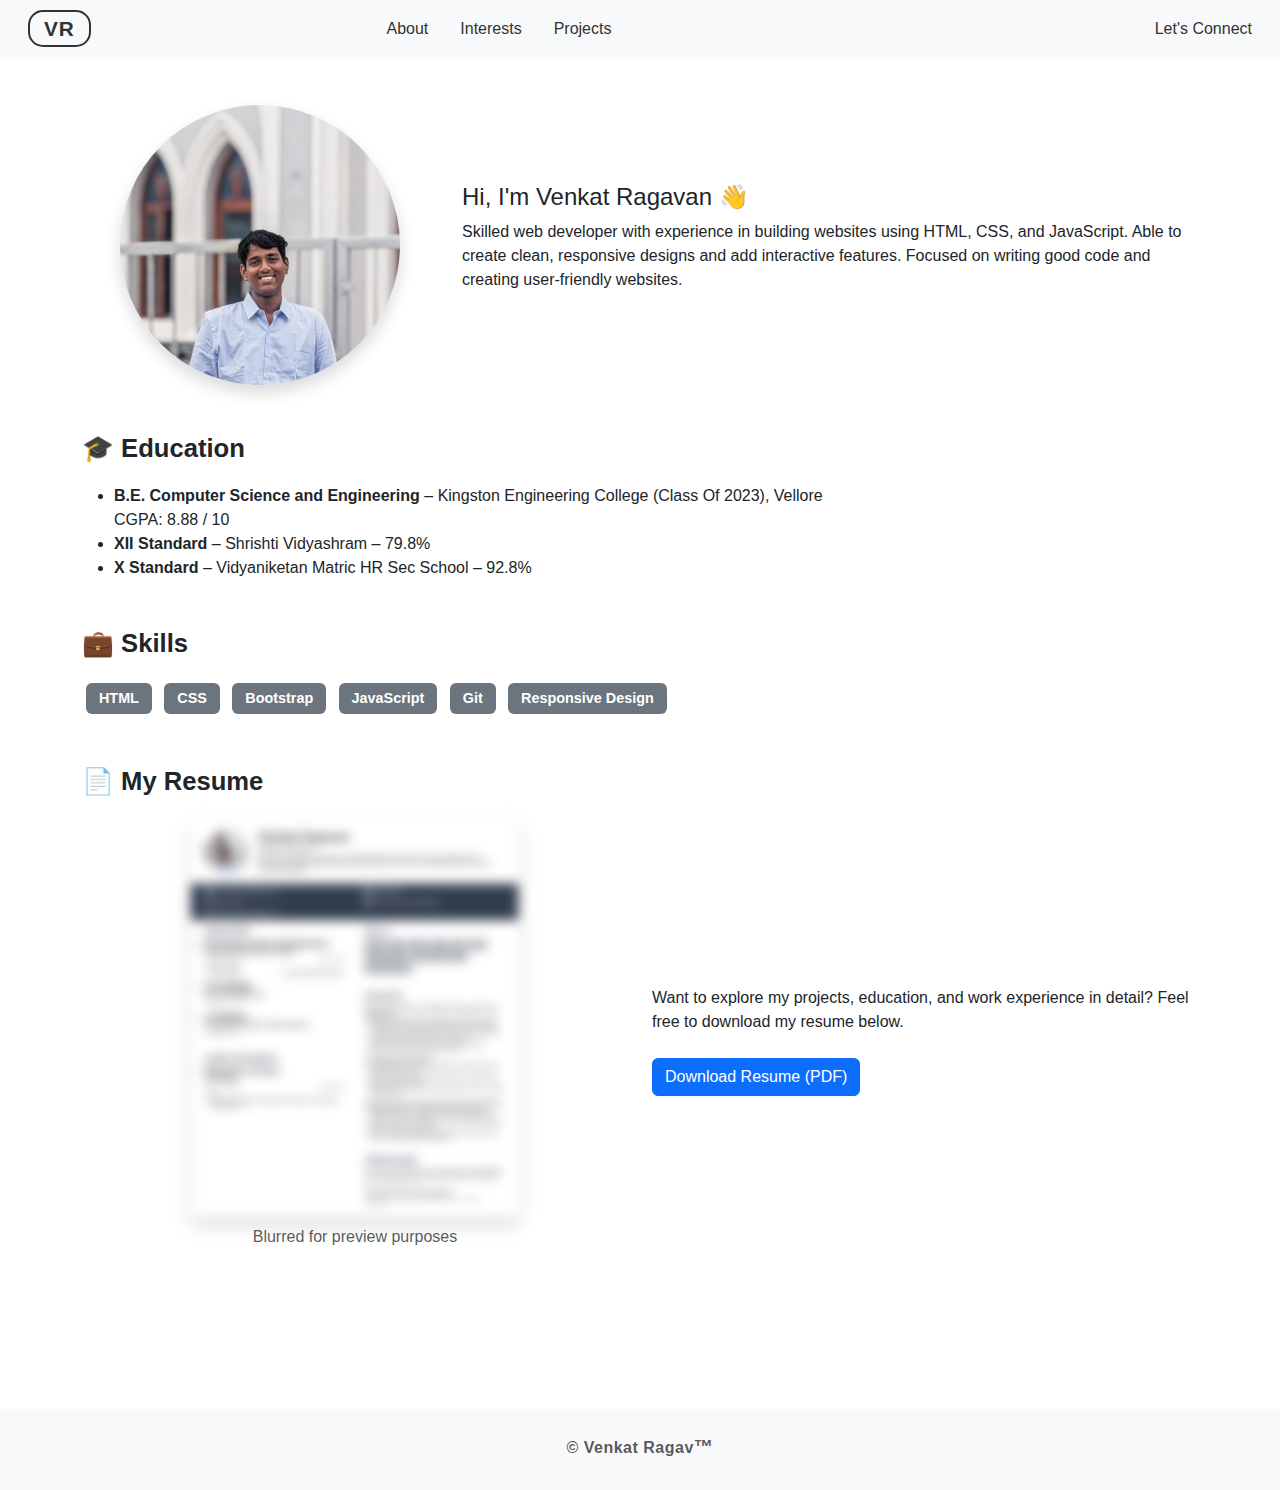
<file: index.html>
<!DOCTYPE html>
<html lang="en">
  <head>
    <meta charset="UTF-8" />
    <meta name="viewport" content="width=device-width, initial-scale=1.0" />
    <title>Venkat Ragav</title>
    <link
      href="https://cdn.jsdelivr.net/npm/bootstrap@5.3.0-alpha2/dist/css/bootstrap.min.css"
      rel="stylesheet"
    />
    <style>
      body {
        font-family: "Segoe UI", sans-serif;
        background-color: #ffffff;
      }

      .navbar-brand-outline {
        border: 2px solid #333;
        color: #333;
        padding: 5px 14px;
        border-radius: 15px;
        font-weight: bold;
        font-size: 1.3rem;
        letter-spacing: 1px;
        transition: all 0.3s ease;
      }

      .navbar-brand-outline:hover {
        border-color: #0d6efd;
        color: #0d6efd;
      }

      .nav-link {
        font-weight: 500;
        color: #333 !important;
        position: relative;
      }

      .nav-link:hover {
        color: #0d6efd !important;
      }

      .nav-link::after {
        content: "";
        position: absolute;
        width: 0%;
        height: 2px;
        background-color: #0d6efd;
        left: 0;
        bottom: -4px;
        transition: 0.3s ease;
      }

      .nav-link:hover::after {
        width: 100%;
      }

      .section-title {
        font-size: 1.6rem;
        font-weight: 600;
        margin-bottom: 20px;
      }

      .badge {
        font-size: 0.9rem;
        padding: 0.6em 0.9em;
      }

      @media (max-width: 768px) {
        .section-title {
          font-size: 1.4rem;
        }
      }
    </style>
  </head>

  <body>
    <!-- Navbar -->
    <nav class="navbar navbar-expand-lg navbar-light bg-light px-3 sticky-top">
  <div class="container-fluid">
    <a class="navbar-brand" href="index.html">
      <span class="navbar-brand-outline">VR</span>
    </a>
    <button
      class="navbar-toggler"
      type="button"
      data-bs-toggle="collapse"
      data-bs-target="#navbarNav"
    >
      <span class="navbar-toggler-icon"></span>
    </button>
    <div class="collapse navbar-collapse justify-content-center" id="navbarNav">
      <ul class="navbar-nav mx-auto">
        <li class="nav-item mx-2">
          <a class="nav-link" href="./About Me/About.html">About</a>
        </li>
        <li class="nav-item mx-2">
          <a
            class="nav-link"
            href="#"
            onclick="alert('Interests section is under construction!')"
            >Interests</a
          >
        </li>
        <li class="nav-item mx-2">
          <a class="nav-link" href="./Projects.html">Projects</a>
        </li>
        <li class="nav-item mx-2 d-lg-none">
          <!-- Visible only on small screens -->
          <a class="nav-link" href="./contact.html">Let's Connect</a>
        </li>
      </ul>
      <div class="d-none d-lg-block ms-auto">
        <!-- Visible only on large screens -->
        <a class="nav-link" href="./contact.html">Let's Connect</a>
      </div>
    </div>
  </div>
</nav>


    <!-- Main Content -->
    <div class="container py-5">
      <!-- Section: Bio -->
      <div class="row align-items-center mb-5">
        <div class="col-md-4 text-center mb-4 mb-md-0">
          <img
            src="./Assets/profile.jpeg"
            class="img-fluid rounded-circle shadow"
            alt="Venkat Ragavan"
            style="max-height: 280px; object-fit: cover"
          />
        </div>
        <div class="col-md-8">
          <h4>Hi, I'm Venkat Ragavan 👋</h4>
          <p>
            Skilled web developer with experience in building websites using
            HTML, CSS, and JavaScript. Able to create clean, responsive designs
            and add interactive features. Focused on writing good code and
            creating user-friendly websites.
          </p>
        </div>
      </div>

      <!-- Section: Education -->
      <div class="mb-5">
        <h3 class="section-title">🎓 Education</h3>
        <ul>
          <li>
            <strong>B.E. Computer Science and Engineering</strong> – Kingston
            Engineering College (Class Of 2023), Vellore<br />
            CGPA: 8.88 / 10
          </li>
          <li><strong>XII Standard</strong> – Shrishti Vidyashram – 79.8%</li>
          <li>
            <strong>X Standard</strong> – Vidyaniketan Matric HR Sec School –
            92.8%
          </li>
        </ul>
      </div>

      <!-- Section: Skills -->
      <div class="mb-5">
        <h3 class="section-title">💼 Skills</h3>
        <ul class="list-inline">
          <li class="list-inline-item badge bg-secondary m-1">HTML</li>
          <li class="list-inline-item badge bg-secondary m-1">CSS</li>
          <li class="list-inline-item badge bg-secondary m-1">Bootstrap</li>
          <li class="list-inline-item badge bg-secondary m-1">JavaScript</li>
          <li class="list-inline-item badge bg-secondary m-1">Git</li>
          <li class="list-inline-item badge bg-secondary m-1">
            Responsive Design
          </li>
        </ul>
      </div>

      <!-- Section: My Resume -->
      <div class="mb-5">
        <h3 class="section-title">📄 My Resume</h3>
        <div class="row align-items-center">
          <div class="col-md-6 text-center mb-3 mb-md-0">
            <img
              src="./Assets/Resume-preview.png"
              class="img-fluid rounded shadow"
              alt="Resume Preview"
              style="filter: blur(6px); max-height: 400px"
            />
            <p class="text-muted mt-2">Blurred for preview purposes</p>
          </div>
          <div class="col-md-6">
            <p>
              Want to explore my projects, education, and work experience in
              detail? Feel free to download my resume below.
            </p>
            <a
              href="./Assets/Resume.pdf"
              target="_blank"
              class="btn btn-primary mt-2"
              download
              >Download Resume (PDF)</a
            >
          </div>
        </div>
      </div>
    </div>

    <!-- Footer -->
    <footer class="text-center py-4 mt-5 bg-light">
      <div class="container">
        <p class="mb-1 fw-semibold text-muted" style="letter-spacing: 0.5px">
          © Venkat Ragav<span style="font-size: 1.2rem">™</span>
        </p>
      </div>
    </footer>

    <!-- Bootstrap JS -->
    <script
      src="https://cdn.jsdelivr.net/npm/bootstrap@5.3.0-alpha2/dist/js/bootstrap.bundle.min.js"
    ></script>
  </body>
</html>
</file>
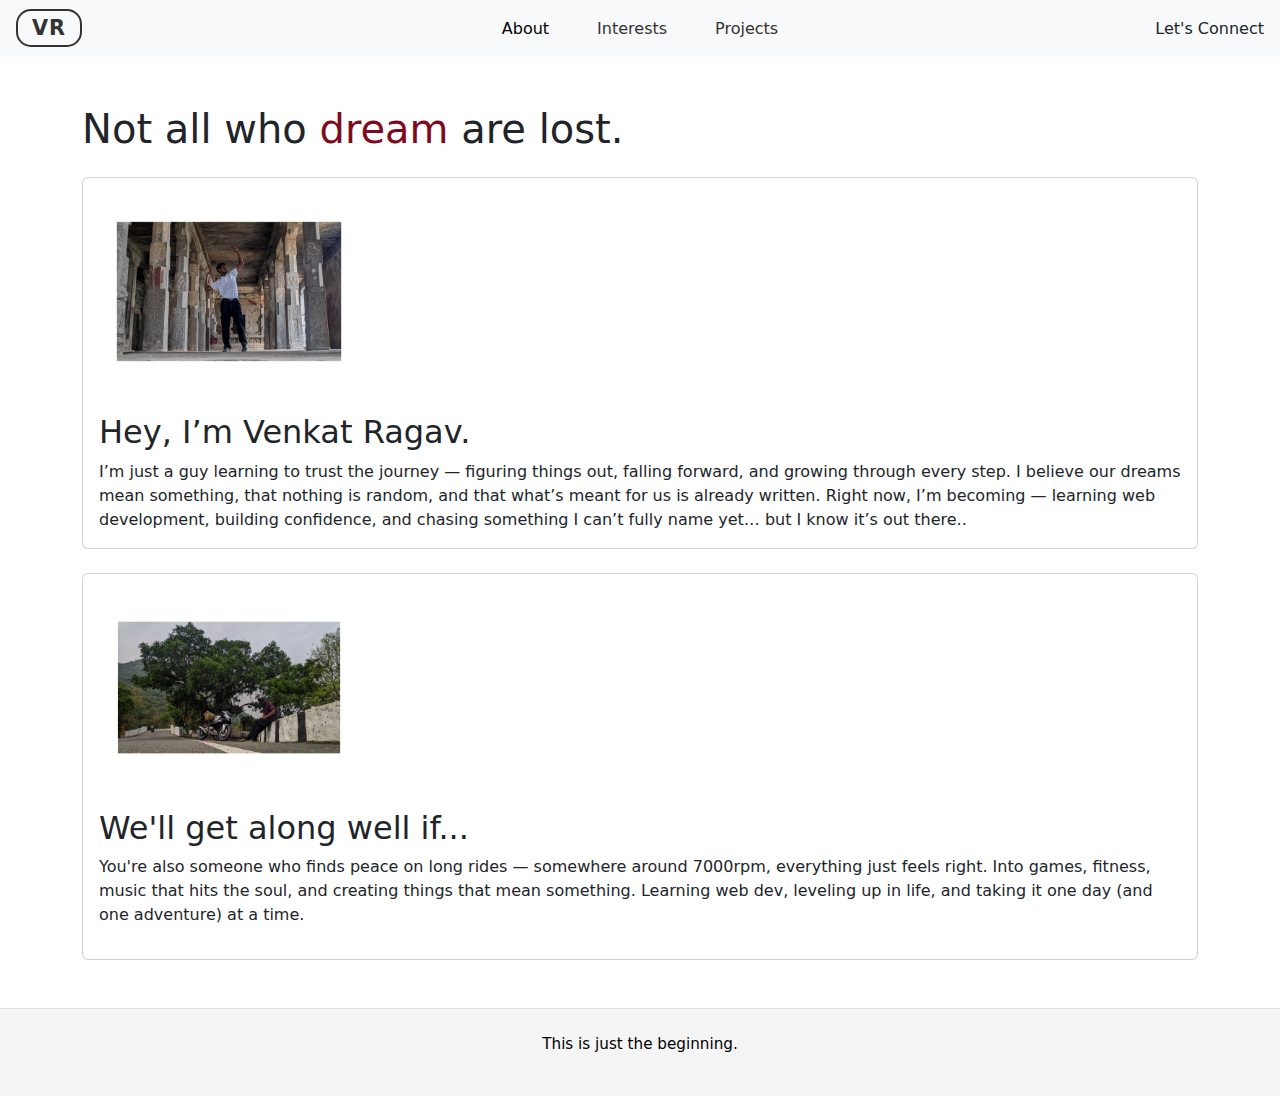
<file: About Me/About.html>
<!DOCTYPE html>
<html lang="en">
  <head>
    <meta charset="UTF-8" />
    <meta name="viewport" content="width=device-width, initial-scale=1.0" />
    <title>About - Venkat Ragav</title>
    <link rel="stylesheet" href="./style.css" />
    <link
      href="https://cdn.jsdelivr.net/npm/bootstrap@5.3.0-alpha2/dist/css/bootstrap.min.css"
      rel="stylesheet"
    />
    <link rel="preconnect" href="https://fonts.googleapis.com" />
    <link rel="preconnect" href="https://fonts.gstatic.com" crossorigin />
    <link
      href="https://fonts.googleapis.com/css2?family=Poppins:wght@400;700&display=swap"
      rel="stylesheet"
    />
  </head>

  <body>
    <!-- Navbar -->
    <nav class="navbar navbar-expand-lg navbar-light bg-light px-3 position-relative">
      <a class="navbar-brand" href="../index.html">
        <span class="navbar-brand-outline">VR</span>
      </a>
      <div class="nav-center d-none d-lg-block">
        <ul class="navbar-nav flex-row">
          <li class="nav-item mx-3">
            <a class="nav-link active" href="./About.html">About</a>
          </li>
          <li class="nav-item mx-3">
            <a class="nav-link" href="#" onclick="alert('Interests section is under construction!')">Interests</a>
          </li>
          <li class="nav-item mx-3">
            <a class="nav-link" href="../Projects.html">Projects</a>
          </li>
        </ul>
      </div>
      <div class="ms-auto nav-right">
        <a class="nav-link" href="../contact.html">Let's Connect</a>
      </div>
    </nav>

    <!-- Main content -->
    <div class="main container mt-5">
      <h1>Not all who <span>dream</span> are lost.</h1>

      <div class="left card p-3 mt-4">
        <img class="title-image1" src="../About Me/assets/images/myself.jpeg" alt="My Intro" />
        <h2 class="card-title mt-2">Hey, I’m Venkat Ragav.</h2>
        <p class="card-text">
          I’m just a guy learning to trust the journey — figuring things out,
          falling forward, and growing through every step. I believe our dreams
          mean something, that nothing is random, and that what’s meant for us
          is already written. Right now, I’m becoming — learning web
          development, building confidence, and chasing something I can’t fully
          name yet… but I know it’s out there..
        </p>
      </div>

      <div class="right card p-3 mt-4">
        <img class="title-image2" src="../About Me/assets/images/with bike.jpeg" alt="Me with my bike" />
        <h2 class="card-title mt-2">We'll get along well if...</h2>
        <p>
          You're also someone who finds peace on long rides — somewhere around 7000rpm,
          everything just feels right. Into games, fitness, music that hits the
          soul, and creating things that mean something. Learning web dev,
          leveling up in life, and taking it one day (and one adventure) at a
          time.
        </p>
      </div>
    </div>

    <footer class="text-center mt-5">
      <p>This is just the beginning.</p>
    </footer>
  </body>
</html>
</file>
<file: About Me/style.css>
body {
  font-family: "Poppins", sans-serif;
  margin: 0;
  background-color: #faf9f6;
  display: flex;
  flex-direction: column;
  min-height: 100vh;
}

.main {
  flex: 1;
}

/* Reuse from index navbar */
.navbar-brand-outline {
  border: 2px solid #333;
  color: #333;
  padding: 5px 14px;
  border-radius: 15px;
  font-weight: bold;
  font-size: 1.3rem;
  letter-spacing: 1px;
  transition: all 0.3s ease;
}

.navbar-brand-outline:hover {
  border-color: #0d6efd;
  color: #0d6efd;
}

.nav-center {
  position: absolute;
  left: 50%;
  transform: translateX(-50%);
}

.nav-center .nav-link {
  font-weight: 500;
  color: #333;
  transition: all 0.3s ease;
  position: relative;
  cursor: pointer;
}

.nav-center .nav-link:hover {
  color: #0d6efd;
}

.nav-center .nav-link::after {
  content: "";
  position: absolute;
  width: 0%;
  height: 2px;
  background-color: #0d6efd;
  left: 0;
  bottom: -4px;
  transition: 0.3s ease;
}

.nav-center .nav-link:hover::after {
  width: 100%;
}

.nav-right .nav-link {
  font-weight: 500;
}

.logo {
  width: 140px;
  height: auto;
}

h1 {
  font-size: 2rem;
  margin-top: 0;
}

span {
  color: rgb(126, 10, 33);
}

.title-image1 {
  float: left;
  width: 260px;
  height: auto;
  border-radius: 10px;
  margin: 0 24px 16px 0;
}

.title-image2 {
  float: right;
  width: 260px;
  height: auto;
  border-radius: 10px;
  margin: 0 24px 16px 0;
}

.card {
  overflow: auto;
  background-color: #fff;
  border: 1px solid #ddd;
  border-radius: 10px;
}

footer {
  text-align: center;
  color: black;
  font-size: 0.95rem;
  padding: 24px;
  border-top: 1px solid #ddd;
  background-color: #f5f5f5;
  clear: both;
}

@media (max-width: 768px) {
  .title-image1,
  .title-image2 {
    float: none;
    display: block;
    width: 100%;
    max-width: 320px;
    margin: 0 auto 16px;
  }

  .nav-center {
    position: static;
    transform: none;
    text-align: center;
    margin-top: 10px;
  }
}
</file>
